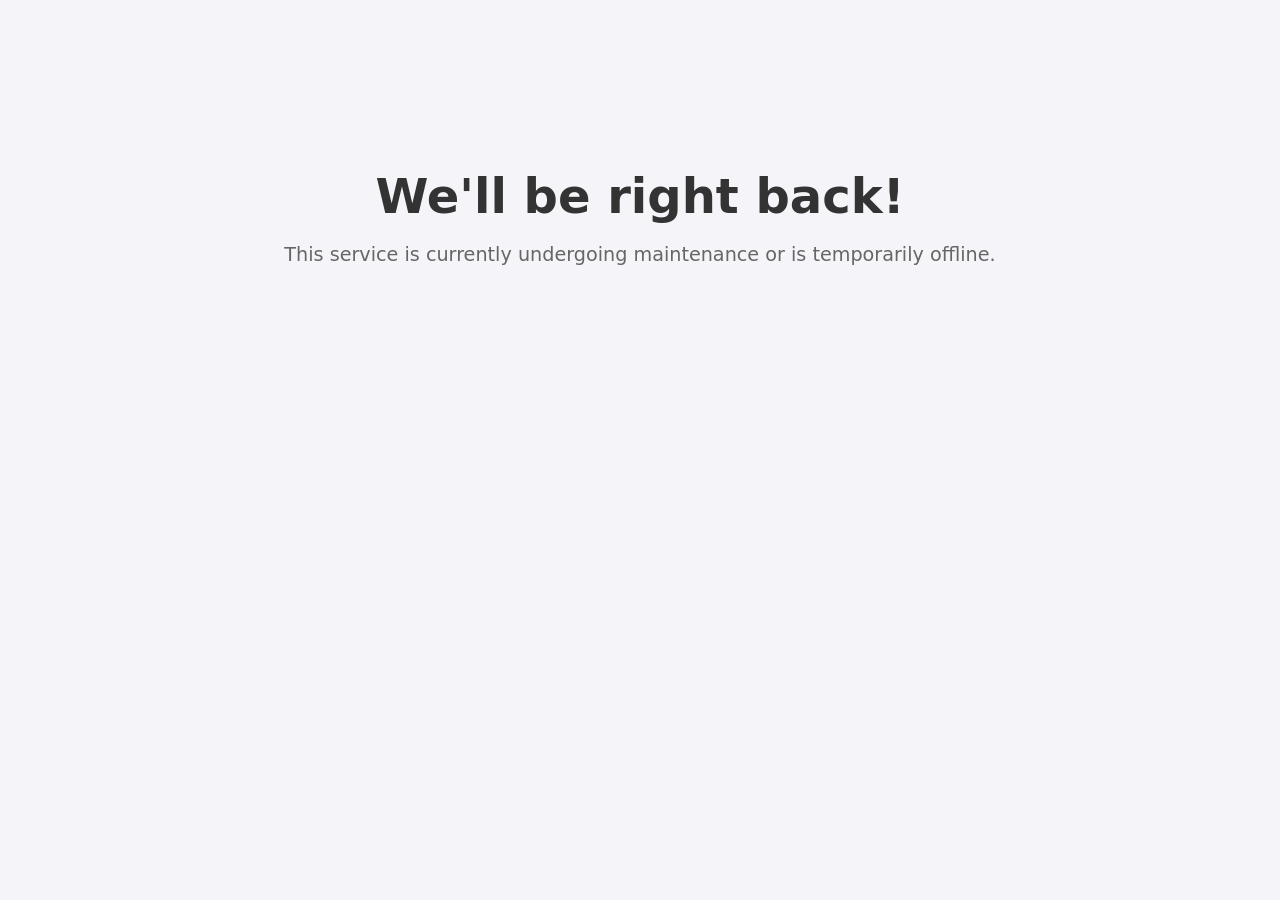
<file: core/routing/maintenance/html/index.html>
<!DOCTYPE html>
<html lang="en">
<head>
    <meta charset="UTF-8">
    <meta name="viewport" content="width=device-width, initial-scale=1.0">
    <title>Service Offline</title>
    <style>
        body { font-family: system-ui, sans-serif; text-align: center; padding: 10%; background: #f4f4f9; color: #333; }
        h1 { font-size: 3rem; margin-bottom: 10px; }
        p { font-size: 1.2rem; color: #666; }
    </style>
</head>
<body>
    <h1>We'll be right back!</h1>
    <p>This service is currently undergoing maintenance or is temporarily offline.</p>
</body>
</html>
</file>
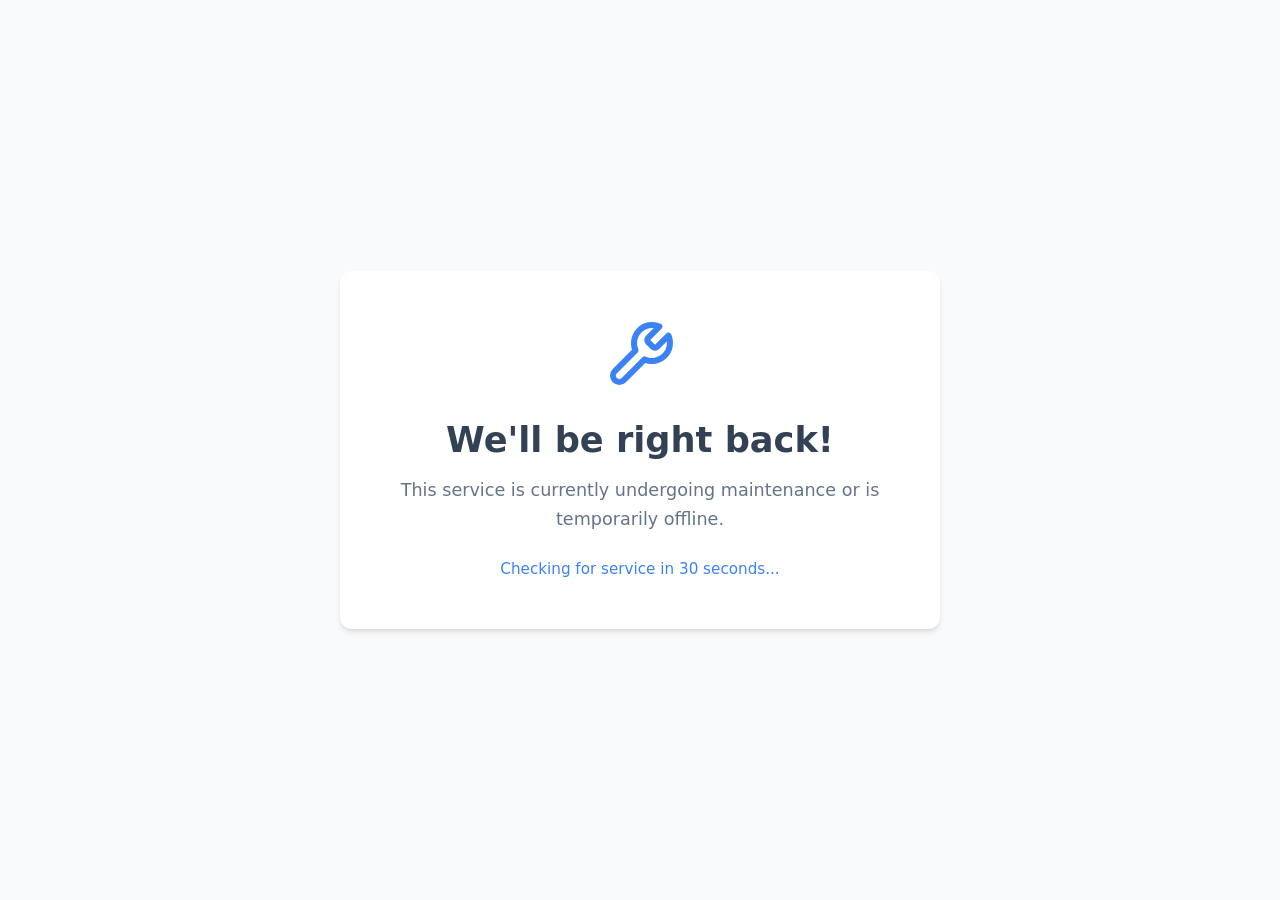
<file: core/system/fallback/html/index.html>
<!DOCTYPE html>
<html lang="en">
<head>
    <meta charset="UTF-8">
    <meta name="viewport" content="width=device-width, initial-scale=1.0">
    <title>Service Offline | Maintenance</title>

    <link rel="icon" type="image/svg+xml" href="data:image/svg+xml,%3Csvg xmlns='http://www.w3.org/2000/svg' viewBox='0 0 24 24'%3E%3Cstyle%3Epath%7Bstroke:%233b82f6;fill:none;stroke-width:2;stroke-linecap:round;stroke-linejoin:round;%7D@media(prefers-color-scheme:dark)%7Bpath%7Bstroke:%2360a5fa;%7D%7D%3C/style%3E%3Cpath d='M14.7 6.3a1 1 0 0 0 0 1.4l1.6 1.6a1 1 0 0 0 1.4 0l3.77-3.77a6 6 0 0 1-7.94 7.94l-6.91 6.91a2.12 2.12 0 0 1-3-3l6.91-6.91a6 6 0 0 1 7.94-7.94l-3.76 3.76z'/%3E%3C/svg%3E">

    <style>
        /* --- 1. Theme Variables (DRY) --- */
        :root {
            /* Light Mode (Default) */
            --bg-color: #f8fafc;
            --card-bg: #ffffff;
            --text-primary: #334155;
            --text-secondary: #64748b;
            --accent-color: #3b82f6;
            --shadow: 0 4px 6px -1px rgba(0, 0, 0, 0.1), 0 2px 4px -1px rgba(0, 0, 0, 0.06);
        }

        /* Auto-Switching Dark Mode */
        @media (prefers-color-scheme: dark) {
            :root {
                --bg-color: #0f172a;
                --card-bg: #1e293b;
                --text-primary: #f1f5f9;
                --text-secondary: #94a3b8;
                --accent-color: #60a5fa;
                --shadow: 0 4px 6px -1px rgba(0, 0, 0, 0.5), 0 2px 4px -1px rgba(0, 0, 0, 0.3);
            }
        }

        /* --- 2. CSS Reset & Utility Classes --- */
        * { box-sizing: border-box; margin: 0; padding: 0; }

        .hidden { display: none !important; }

        /* --- 3. Layout & Typography --- */
        body {
            font-family: system-ui, -apple-system, BlinkMacSystemFont, "Segoe UI", Roboto, sans-serif;
            background-color: var(--bg-color);
            color: var(--text-primary);
            display: flex;
            justify-content: center;
            align-items: center;
            min-height: 100vh;
            padding: 1rem;
            transition: background-color 0.3s ease, color 0.3s ease;
        }

        .fallback-container {
            max-width: 600px;
            width: 100%;
            background: var(--card-bg);
            padding: 3rem 2rem;
            border-radius: 12px;
            box-shadow: var(--shadow);
            text-align: center;
            transition: background-color 0.3s ease, box-shadow 0.3s ease;
        }

        h1 { font-size: 2.2rem; margin-bottom: 1rem; }
        p { font-size: 1.1rem; line-height: 1.6; color: var(--text-secondary); margin-bottom: 1.5rem; }

        /* --- 4. Dynamic Status Section --- */
        .status-wrapper {
            display: flex;
            justify-content: center;
            align-items: center;
            min-height: 24px; /* Prevents layout shift when swapping states */
            font-size: 0.95rem;
            font-weight: 500;
            color: var(--accent-color);
        }

        .loading-state {
            display: flex;
            align-items: center;
            gap: 0.5rem;
        }

        /* --- 5. Icons & Animations --- */
        .maintenance-icon {
            width: 72px;
            height: 72px;
            margin-bottom: 1.5rem;
            stroke: var(--accent-color);
            animation: pulse 2.5s infinite ease-in-out;
        }

        .spinner {
            width: 1.25rem;
            height: 1.25rem;
            animation: spin 1s linear infinite;
        }

        .spinner circle { opacity: 0.25; }
        .spinner path { opacity: 0.75; }

        @keyframes pulse {
            0%, 100% { transform: scale(1); opacity: 1; }
            50% { transform: scale(1.08); opacity: 0.8; }
        }

        @keyframes spin {
            100% { transform: rotate(360deg); }
        }
    </style>

    <script>
        // --- Clean Code JavaScript ---
        document.addEventListener('DOMContentLoaded', () => {
            // Configuration Object prevents "Magic Numbers"
            const CONFIG = {
                ids: {
                    countdownVal: 'countdown-value',
                    countdownState: 'state-countdown',
                    loadingState: 'state-loading'
                },
                durationSeconds: 30,
                intervalMs: 1000
            };

            // DOM Node caching
            const nodes = {
                value: document.getElementById(CONFIG.ids.countdownVal),
                countdown: document.getElementById(CONFIG.ids.countdownState),
                loading: document.getElementById(CONFIG.ids.loadingState)
            };

            let timeLeft = CONFIG.durationSeconds;

            // Defensive programming: abort if required DOM elements are missing
            if (!nodes.value || !nodes.countdown || !nodes.loading) return;

            const timerInterval = setInterval(() => {
                timeLeft -= 1;
                nodes.value.textContent = timeLeft;

                if (timeLeft <= 0) {
                    // 1. Clear interval to prevent memory leaks
                    clearInterval(timerInterval);

                    // 2. State transition via utility classes (Clean UI swapping)
                    nodes.countdown.classList.add('hidden');
                    nodes.loading.classList.remove('hidden');

                    // 3. Yield to the browser's render pipeline before synchronous reload.
                    // This ensures the spinner is actually drawn on screen before the thread locks.
                    requestAnimationFrame(() => {
                        requestAnimationFrame(() => {
                            window.location.reload(true);
                        });
                    });
                }
            }, CONFIG.intervalMs);
        });
    </script>
</head>
<body>
    <main class="fallback-container">
        <svg class="maintenance-icon" xmlns="http://www.w3.org/2000/svg" viewBox="0 0 24 24" fill="none" stroke-width="2" stroke-linecap="round" stroke-linejoin="round" aria-hidden="true">
            <path d="M14.7 6.3a1 1 0 0 0 0 1.4l1.6 1.6a1 1 0 0 0 1.4 0l3.77-3.77a6 6 0 0 1-7.94 7.94l-6.91 6.91a2.12 2.12 0 0 1-3-3l6.91-6.91a6 6 0 0 1 7.94-7.94l-3.76 3.76z"></path>
        </svg>

        <h1>We'll be right back!</h1>
        <p>This service is currently undergoing maintenance or is temporarily offline.</p>

        <div class="status-wrapper">
            <div id="state-countdown">
                Checking for service in <span id="countdown-value">30</span> seconds...
            </div>

            <div id="state-loading" class="loading-state hidden">
                <svg class="spinner" xmlns="http://www.w3.org/2000/svg" fill="none" viewBox="0 0 24 24">
                    <circle cx="12" cy="12" r="10" stroke="currentColor" stroke-width="4"></circle>
                    <path fill="currentColor" d="M4 12a8 8 0 018-8V0C5.373 0 0 5.373 0 12h4zm2 5.291A7.962 7.962 0 014 12H0c0 3.042 1.135 5.824 3 7.938l3-2.647z"></path>
                </svg>
                <span>Reconnecting...</span>
            </div>
        </div>
    </main>
</body>
</html>
</file>
